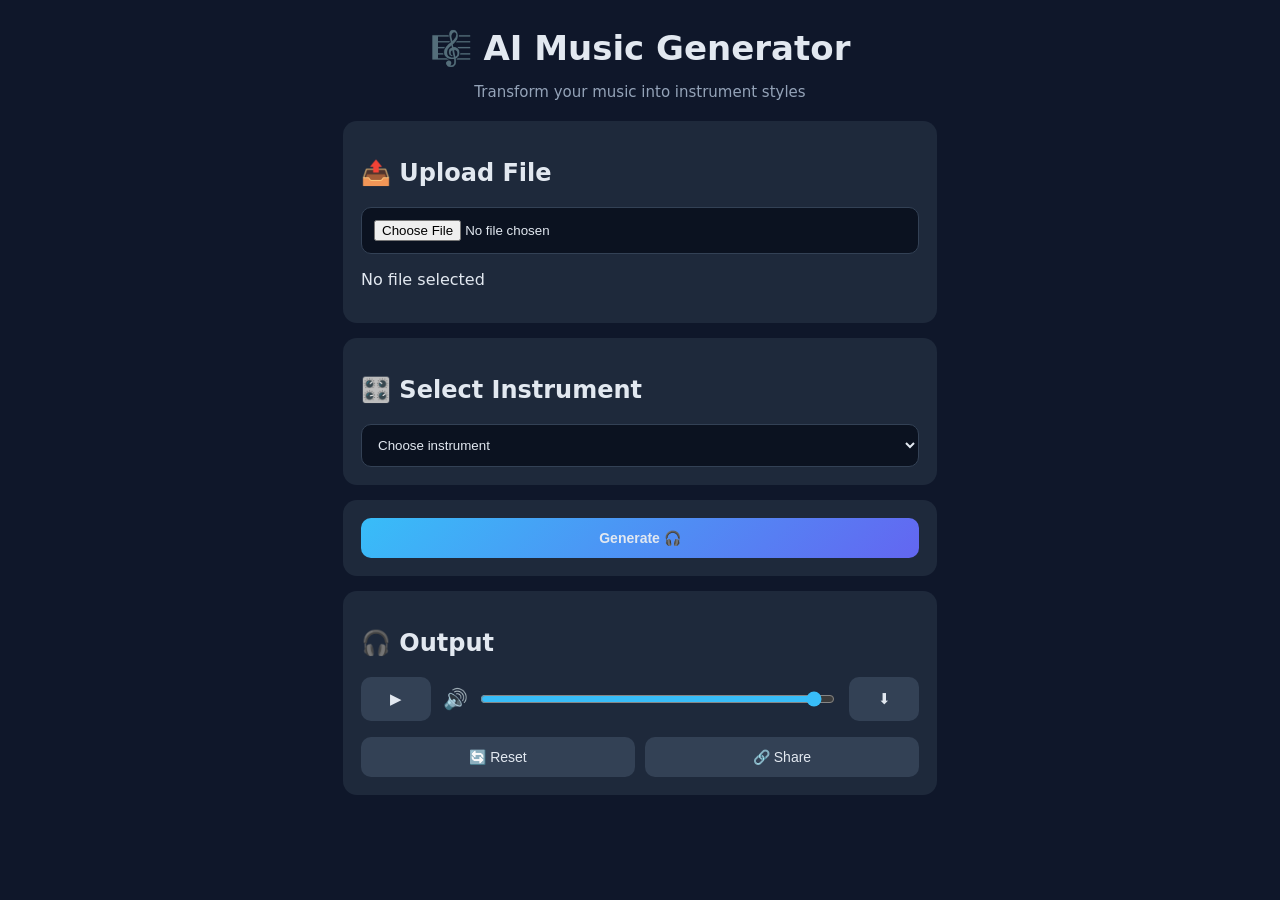
<file: index.html>
<!doctype html>
<html lang="en">
  <head>
    <meta charset="UTF-8" />
    <meta name="viewport" content="width=device-width, initial-scale=1.0" />
    <title>AI Music Generator</title>
    <link rel="stylesheet" href="style.css" />
  </head>
  <body>
    <div class="app">
      <header>
        <h1>🎼 AI Music Generator</h1>
        <p>Transform your music into instrument styles</p>
      </header>

      <!-- Upload Section -->
      <section class="card">
        <h2>📤 Upload File</h2>
        <input type="file" id="fileInput" />
        <p id="uploadMsg">No file selected</p>
      </section>

      <!-- Instrument Selection -->
      <section class="card">
        <h2>🎛️ Select Instrument</h2>
        <select id="instrument">
          <option value="">Choose instrument</option>
          <option value="piano">Piano 🎹</option>
          <option value="guitar">Guitar 🎸</option>
          <option value="violin">Violin 🎻</option>
          <option value="flute">Flute 🎶</option>
          <option value="guzheng">Guzheng 🌿</option>
        </select>
      </section>

      <!-- Generate Button -->
      <section class="card">
        <button id="generateBtn">Generate 🎧</button>
        <!-- Progress -->
        <div class="progress-section">
          <h2>⏳ Processing</h2>
          <div class="progress-bar">
            <div class="progress-fill"></div>
          </div>
          <p id="statusText">Waiting...</p>
        </div>
      </section>

      <!-- Output -->
      <section class="card">
        <h2>🎧 Output</h2>

        <audio id="audioPlayer"></audio>

        <div class="controls-bar">
          <!-- Play/Pause -->
          <button id="playBtn">▶</button>

          <!-- Volume section -->
          <div class="volume-group">
            <span class="vol-icon">🔊</span>

            <input
              type="range"
              id="volumeControl"
              min="0"
              max="1"
              step="0.01"
              value="1"
            />
          </div>

          <!-- Download -->
          <button id="downloadBtn">⬇</button>
        </div>

        <div class="reset-share">
          <button id="resetBtn">🔄 Reset</button>
          <button id="shareBtn">🔗 Share</button>
        </div>
      </section>
    </div>

    <script src="app.js"></script>
  </body>
</html>
</file>
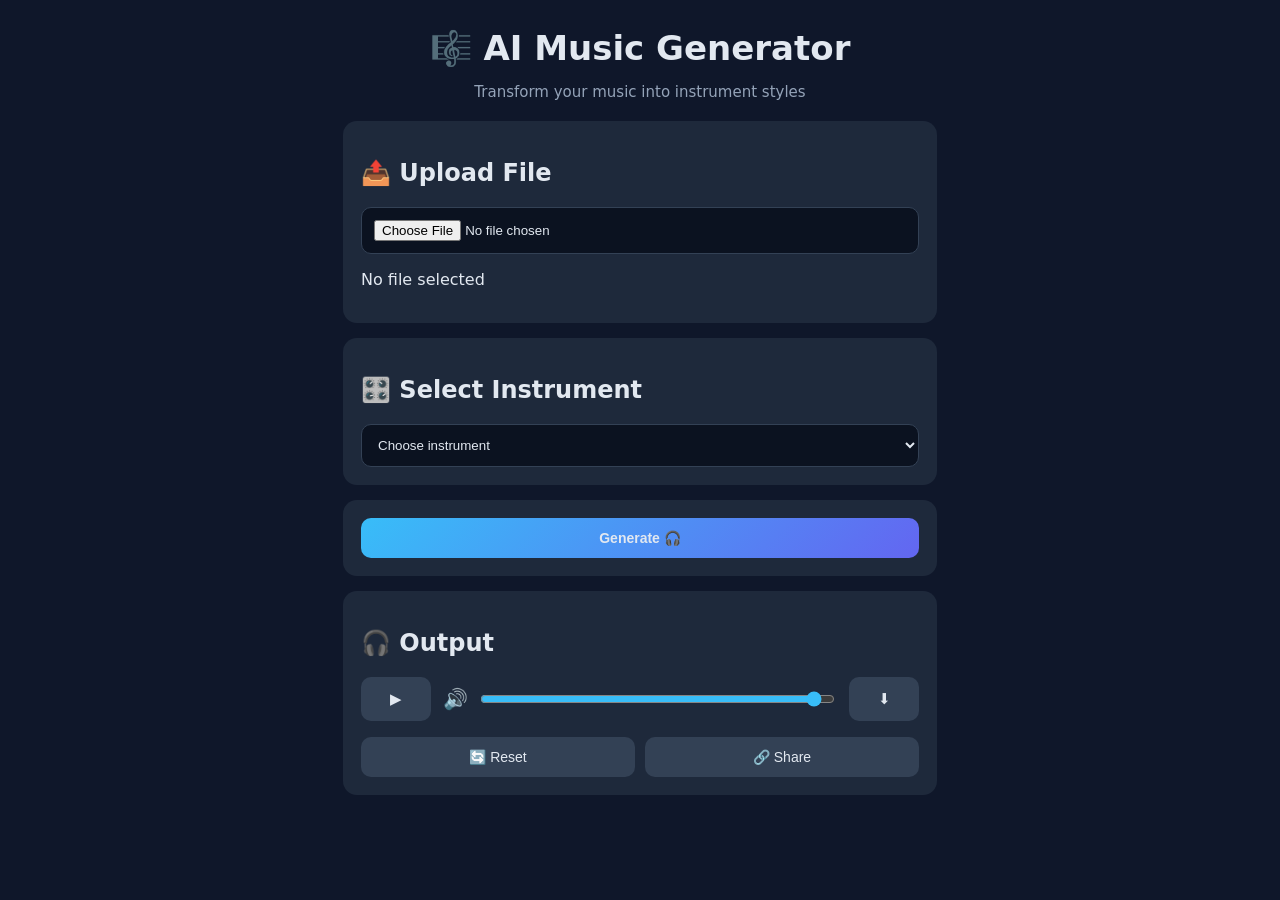
<file: frontend/index.html>
<!doctype html>
<html lang="en">
  <head>
    <meta charset="UTF-8" />
    <meta name="viewport" content="width=device-width, initial-scale=1.0" />
    <title>AI Music Generator</title>
    <link rel="stylesheet" href="style.css" />
  </head>
  <body>
    <div class="app">
      <header>
        <h1>🎼 AI Music Generator</h1>
        <p>Transform your music into instrument styles</p>
      </header>

      <!-- Upload Section -->
      <section class="card">
        <h2>📤 Upload File</h2>
        <input type="file" id="fileInput" />
        <p id="uploadMsg">No file selected</p>
      </section>

      <!-- Instrument Selection -->
      <section class="card">
        <h2>🎛️ Select Instrument</h2>
        <select id="instrument">
          <option value="">Choose instrument</option>
          <option value="piano">Piano 🎹</option>
          <option value="guitar">Guitar 🎸</option>
          <option value="violin">Violin 🎻</option>
          <option value="flute">Flute 🎶</option>
          <option value="guzheng">Guzheng 🌿</option>
        </select>
      </section>

      <!-- Generate Button -->
      <section class="card">
        <button id="generateBtn">Generate 🎧</button>
        <!-- Progress -->
        <div class="progress-section">
          <h2 id="progressTitle">⏳ Processing</h2>
          <div class="progress-bar">
            <div class="progress-fill"></div>
          </div>
          <p id="statusText">Waiting...</p>
        </div>
      </section>

      <!-- Output -->
      <section class="card">
        <h2>🎧 Output</h2>

        <audio id="audioPlayer"></audio>

        <div class="controls-bar">
          <!-- Play/Pause -->
          <button id="playBtn">▶</button>

          <!-- Volume section -->
          <div class="volume-group">
            <span class="vol-icon">🔊</span>

            <input
              type="range"
              id="volumeControl"
              min="0"
              max="1"
              step="0.01"
              value="1"
            />
          </div>

          <!-- Download -->
          <button id="downloadBtn">⬇</button>
        </div>

        <div class="reset-share">
          <button id="resetBtn">🔄 Reset</button>
          <button id="shareBtn">🔗 Share</button>
        </div>
      </section>
    </div>

    <script src="app.js"></script>
  </body>
</html>
</file>
<file: style.css>
:root {
  --bg: #0f172a;
  --card: #1e293b;
  --card-hover: #263449;
  --text: #e2e8f0;
  --muted: #94a3b8;
  --accent: #38bdf8;

  --radius: 14px;
}

* {
  box-sizing: border-box;
}

body {
  margin: 0;
  font-family: system-ui, Arial, sans-serif;
  background: var(--bg);
  color: var(--text);
}

.app {
  width: min(95%, 650px);
  margin: auto;
  padding: clamp(14px, 3vw, 28px);
}

header {
  text-align: center;
  margin-bottom: 20px;
}

header h1 {
  font-size: clamp(22px, 4vw, 34px);
  margin: 0;
}

header p {
  color: var(--muted);
  font-size: clamp(12px, 2.5vw, 15px);
}

/* ---------------- Cards ---------------- */

.card {
  background: var(--card);
  padding: clamp(12px, 2.5vw, 18px);
  margin-bottom: 15px;
  border-radius: var(--radius);
}

/* ---------------- Inputs ---------------- */

input,
select {
  width: 100%;
  padding: 12px;
  border-radius: 10px;
  border: 1px solid #334155;
  background: #0b1220;
  color: var(--text);
}

/* ---------------- Buttons ---------------- */

button {
  padding: 12px;
  border: none;
  border-radius: 10px;
  cursor: pointer;
  background: #334155;
  color: var(--text);
  transition: 0.2s;
  font-size: 14px;
}

button:hover {
  background: #475569;
}

/* Generate button */

#generateBtn {
  width: 100%;
  background: linear-gradient(135deg, #38bdf8, #6366f1);
  font-weight: 600;
}

/* ---------------- Processing ---------------- */

/* ---------------- Processing Section ---------------- */

.progress-section {
  display: none;
  margin-top: 18px;
}

.progress-bar {
  width: 100%;
  height: 10px;
  background: #334155;
  border-radius: 999px;
  overflow: hidden;
  margin-top: 10px;
}

/* actual filling bar */
.progress-fill {
  height: 100%;
  width: 0%;
  background: linear-gradient(90deg, #38bdf8, #22c55e);
  border-radius: 999px;
  transition: width 0.2s linear;
}

#statusText {
  margin-top: 10px;
  color: var(--muted);
  font-size: 14px;
}

/* ---------------- Output Controls ---------------- */

.controls-bar {
  display: flex;
  align-items: center;
  gap: 12px;
  margin-top: 15px;
}

.controls-bar button {
  height: 44px;
  min-width: 70px;
  font-size: 15px;
}

.volume-group {
  flex: 1;
  display: flex;
  align-items: center;
  gap: 10px;
}

.vol-icon {
  font-size: 20px;
}

#volumeControl {
  width: 100%;
  accent-color: var(--accent);
}

/* ---------------- Reset & Share ---------------- */

.reset-share {
  display: flex;
  gap: 10px;
  margin-top: 15px;
}

.reset-share button {
  flex: 1;
}
</file>
<file: frontend/style.css>
:root {
  --bg: #0f172a;
  --card: #1e293b;
  --card-hover: #263449;
  --text: #e2e8f0;
  --muted: #94a3b8;
  --accent: #38bdf8;

  --radius: 14px;
}

* {
  box-sizing: border-box;
}

body {
  margin: 0;
  font-family: system-ui, Arial, sans-serif;
  background: var(--bg);
  color: var(--text);
}

.app {
  width: min(95%, 650px);
  margin: auto;
  padding: clamp(14px, 3vw, 28px);
}

header {
  text-align: center;
  margin-bottom: 20px;
}

header h1 {
  font-size: clamp(22px, 4vw, 34px);
  margin: 0;
}

header p {
  color: var(--muted);
  font-size: clamp(12px, 2.5vw, 15px);
}

/* ---------------- Cards ---------------- */

.card {
  background: var(--card);
  padding: clamp(12px, 2.5vw, 18px);
  margin-bottom: 15px;
  border-radius: var(--radius);
}

/* ---------------- Inputs ---------------- */

input,
select {
  width: 100%;
  padding: 12px;
  border-radius: 10px;
  border: 1px solid #334155;
  background: #0b1220;
  color: var(--text);
}

/* ---------------- Buttons ---------------- */

button {
  padding: 12px;
  border: none;
  border-radius: 10px;
  cursor: pointer;
  background: #334155;
  color: var(--text);
  transition: 0.2s;
  font-size: 14px;
}

button:hover {
  background: #475569;
}

/* Generate button */

#generateBtn {
  width: 100%;
  background: linear-gradient(135deg, #38bdf8, #6366f1);
  font-weight: 600;
}

/* ---------------- Processing ---------------- */

/* ---------------- Processing Section ---------------- */

.progress-section {
  display: none;
  margin-top: 18px;
}

.progress-bar {
  width: 100%;
  height: 10px;
  background: #334155;
  border-radius: 999px;
  overflow: hidden;
  margin-top: 10px;
}

/* actual filling bar */
.progress-fill {
  height: 100%;
  width: 0%;
  background: linear-gradient(90deg, #38bdf8, #22c55e);
  border-radius: 999px;
  transition: width 0.2s linear;
}

#statusText {
  margin-top: 10px;
  color: var(--muted);
  font-size: 14px;
}

/* ---------------- Output Controls ---------------- */

.controls-bar {
  display: flex;
  align-items: center;
  gap: 12px;
  margin-top: 15px;
}

.controls-bar button {
  height: 44px;
  min-width: 70px;
  font-size: 15px;
}

.volume-group {
  flex: 1;
  display: flex;
  align-items: center;
  gap: 10px;
}

.vol-icon {
  font-size: 20px;
}

#volumeControl {
  width: 100%;
  accent-color: var(--accent);
}

/* ---------------- Reset & Share ---------------- */

.reset-share {
  display: flex;
  gap: 10px;
  margin-top: 15px;
}

.reset-share button {
  flex: 1;
}
</file>
